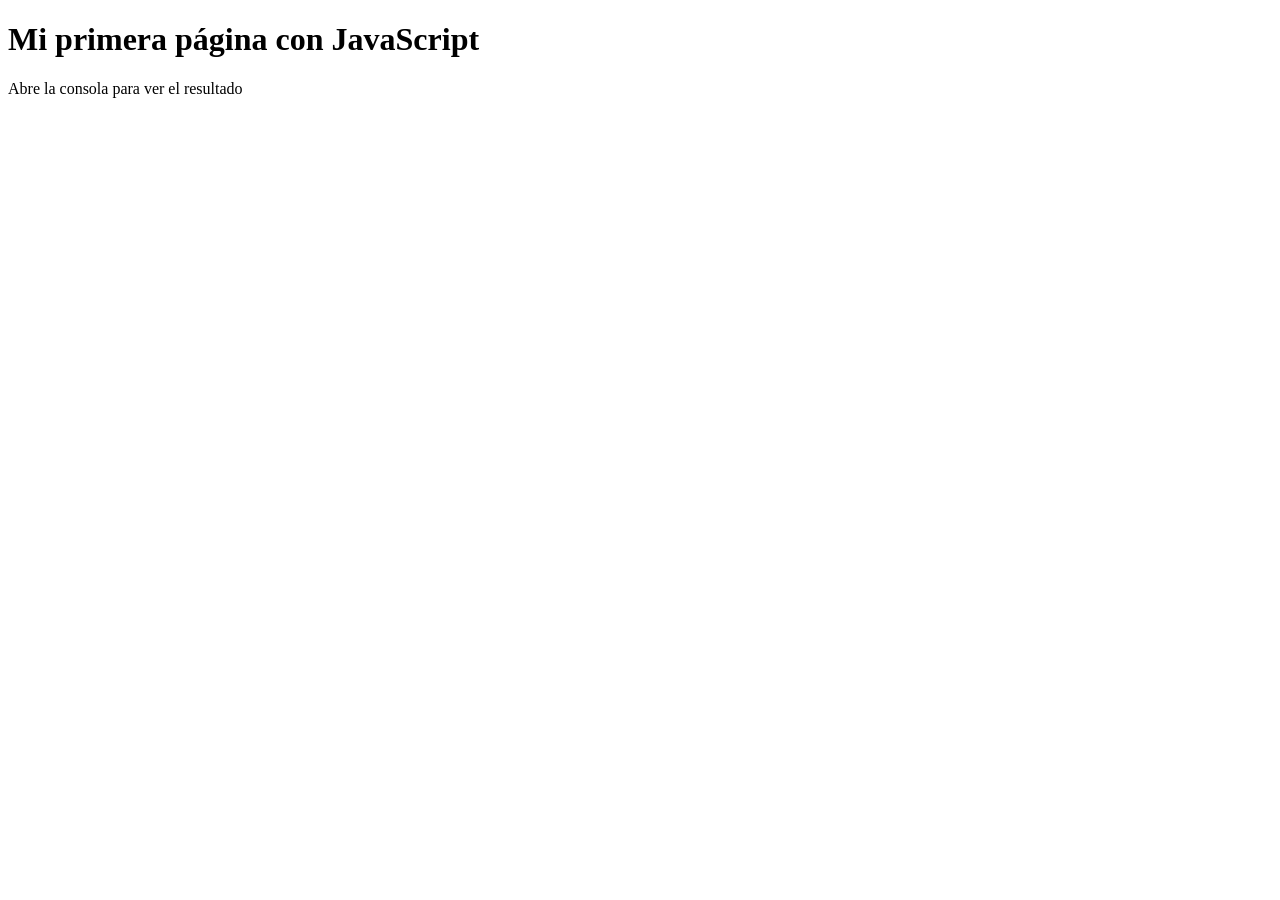
<file: 3_JS/1_Hola_Mundo/index.html>
<!DOCTYPE html>
<html lang="en">

<head>
    <meta charset="UTF-8">
    <meta name="viewport" content="width=device-width, initial-scale=1.0">
    <title>Document</title>
</head>

<body>
    <h1>Mi primera página con JavaScript</h1>
    <p>Abre la consola para ver el resultado</p>
    <script src="app.js"></script>
</body>

</html>
</file>
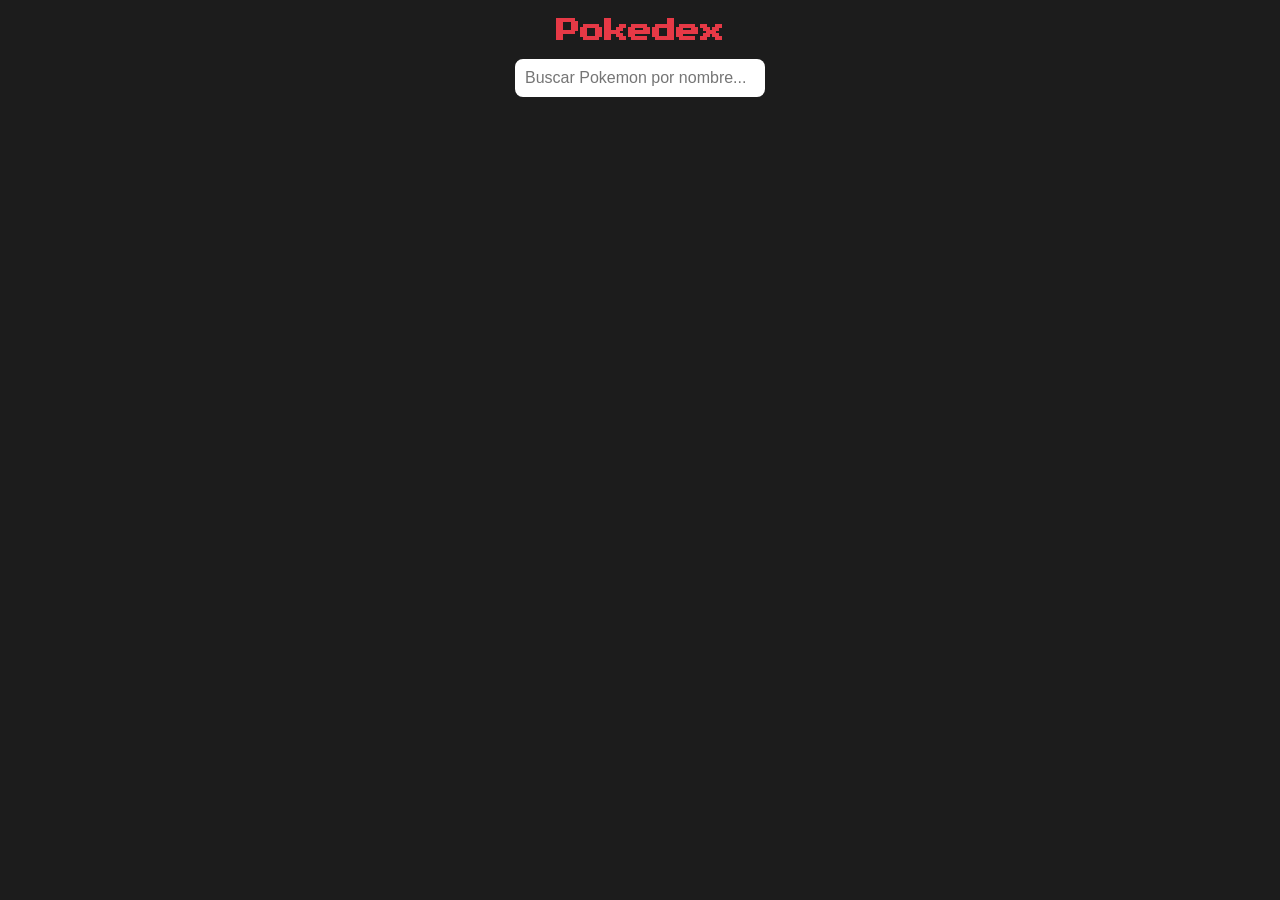
<file: 3_JS_Teoria/Pokedex/index.html>
<!DOCTYPE html>
<html lang="es">
<head>
    <meta charset="UTF-8">
    <meta name="viewport" content="width=device-width, initial-scale=1.0">
    <title>PodeApi Proyecto</title>
    <link rel="stylesheet" href="style.css">
</head>
<body>
    <section>
        <header>
            <h1>Pokedex</h1>
            <input type="text" id="buscar" class="input__buscar" autocomplete="off" placeholder="Buscar Pokemon por nombre..."/>
        </header>
        <main>
            <section id="contenedor_pokemones" class="contenedor__pokemones"></section>
        </main>
    </section>
    
    <script src="app.js"></script>

</body>
</html>
</file>
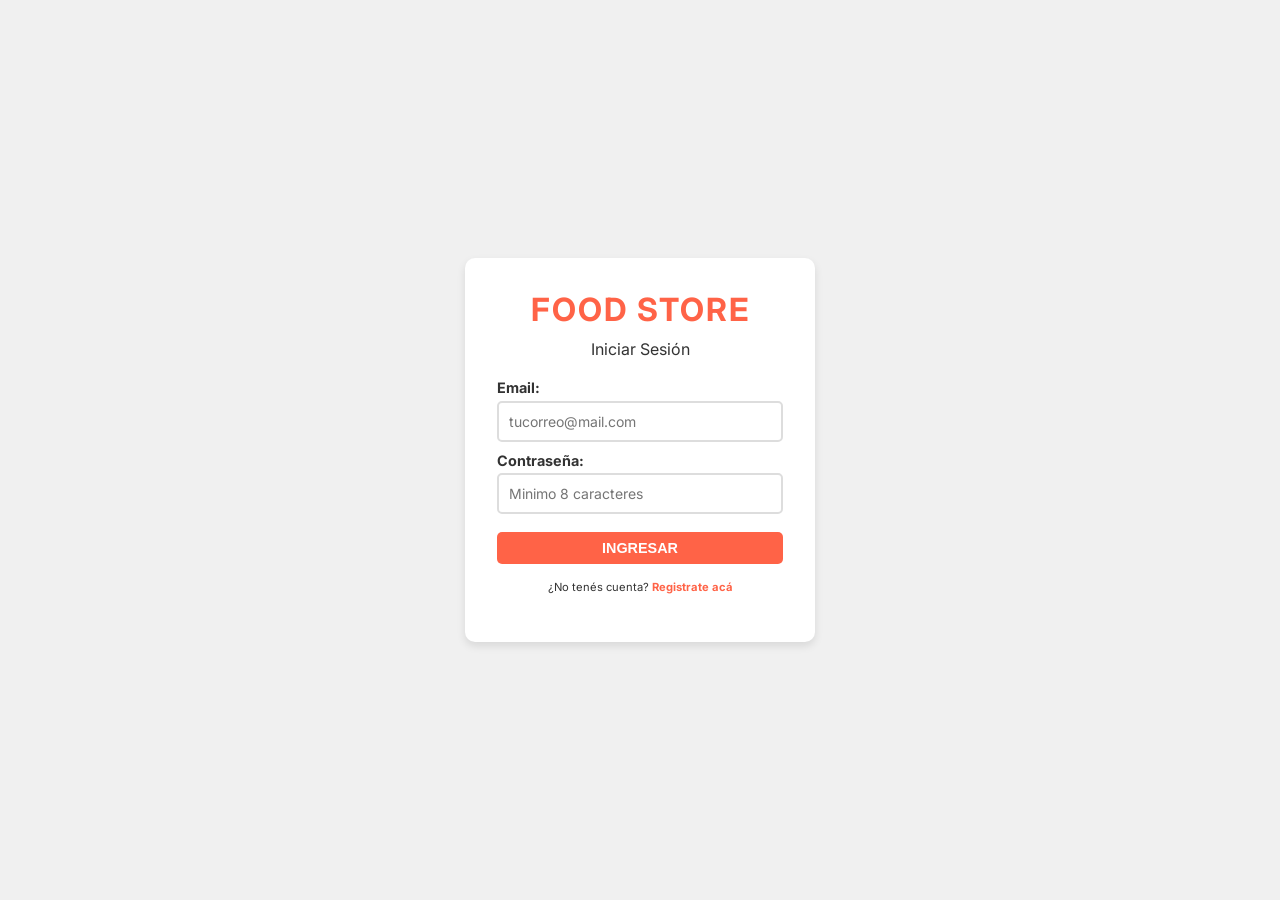
<file: 2-CSS/login.html>
<!DOCTYPE html>
<html lang="en">

<head>
    <meta charset="UTF-8">
    <meta name="viewport" content="width=device-width, initial-scale=1.0">
    <title>Food Store</title>
    <link rel="preconnect" href="https://fonts.googleapis.com">
    <link rel="preconnect" href="https://fonts.gstatic.com" crossorigin>
    <link
        href="https://fonts.googleapis.com/css2?family=Inter:ital,opsz,wght@0,14..32,100..900;1,14..32,100..900&display=swap"
        rel="stylesheet">
    <link rel="stylesheet" href="login.css">
</head>

<body>
    <div class="container">
        <form class="login-form">
            <h1>FOOD STORE</h1>
            <h2>Iniciar Sesión</h2>

            <label for="email">Email:</label>
            <input type="email" name="email" id="email" placeholder="tucorreo@mail.com" required>

            <label for="password">Contraseña:</label>
            <input type="password" name="password" id="password" placeholder="Minimo 8 caracteres" minlength="8" required>

            <button type="submit">INGRESAR</button>

            <p class="registro">¿No tenés cuenta? <a href="#">Registrate acá</a></p>
        </form>
    </div>
</body>

</html>
</file>
<file: 3_JS_Teoria/Pokedex/style.css>
@import url('https://fonts.googleapis.com/css2?family=Anton&family=Fira+Code:wght@300..700&family=Inter:ital,opsz,wght@0,14..32,100..900;1,14..32,100..900&family=Montserrat:ital,wght@0,100..900;1,100..900&family=Press+Start+2P&family=Roboto+Mono:ital,wght@0,100..700;1,100..700&family=Roboto:ital,wght@0,100..900;1,100..900&display=swap');

/* @IMPORT siempre al inicio */

* {
    margin: 0;
    padding: 0;
    box-sizing: border-box;
}

:root {
    --color-bg-body: #1c1c1c;
    /* gris muy claro para el fondo general */
    --color-bg-contenedor: #2a2a2a;
    /* blanco para los contenedores principales */
    --color-bg-tarjeta: #95a5a6;
    /* amarillo cálido para las tarjetas */
    --color-primario: #e63946;
    /* rojo intenso como acento principal */
    --color-text: #fff;
    /* azul oscuro para el texto */
    --border-radius: 8px;
}

body {
    background-color: var(--color-bg-body);
    font-family: 'Press Start 2P', cursive, sans-serif;
    color: var(--color-text);
    padding: 1.2rem;
    text-align: center;
}

h1 {
    color: var(--color-primario);
}

.input__buscar {
    margin-top: 1rem;
    padding: 0.625rem;
    width: 250px;
    border-radius: var(--border-radius);
    border: none;
    font-size: 1rem;
}

.input__buscar:focus {
    outline: 2px solid var(--color-primario);
}

.contenedor__pokemones {
    margin: 1rem auto;
    min-width: 25rem;
    max-width: 75rem;
    border-radius: var(--border-radius);
    display: grid;
    grid-template-columns: repeat(auto-fill, minmax(200px, 1fr)); /* se adapta a la pantalla */
    gap: 1rem;
    padding: 0.625rem;
    grid-auto-rows: min-content;
    justify-content: center;
    max-width: 100%;
    overflow: auto;

}

.contenedor__pokemones--flex {
    display: flex;
    justify-content: center;
    align-items: center;
}

.tarjeta{
    width: 100%;
    max-width: 220px;
    background-color: var(--color-bg-tarjeta);
    display: flex;
    justify-content: center;
    align-items: center;
    flex-direction: column;
    border-radius: var(--border-radius);
    padding: 2rem 0.625rem;
    box-shadow: 0 2px 5px rbga(0, 0, 0, 0.2);
    transition: transform .2s ease-in-out;
}

.tarjeta img{
    width: 6.25rem;
    height: 6.25rem;
}

.tarjeta:hover{
    cursor: pointer;
    transform: scale(1.04);
}
</file>
<file: 2-CSS/login.css>
:root {
    --color-fondo: #f0f0f0;
    --color-texto: #333;
    --color-blanco: #fff;
    --color-borde: #ddd;
    --color-focus: #ff4500;
    --color-primario: #ff6347;

}

* {
    padding: 0;
    margin: 0;
    box-sizing: border-box;
}

body {
    background-color: var(--color-fondo);
    font-family: "Inter", sans-serif;
}

.container {
    display: flex;
    justify-content: center;
    align-items: center;
    min-height: 100vh;
}

.login-form {
    display: flex;
    flex-direction: column;
    width: 100%;
    max-width: 350px;
    background-color: var(--color-blanco);
    padding: 32px;
    border-radius: 10px;
    box-shadow: 0 4px 8px rgba(0, 0, 0, 0.1)
}


.login-form h1 {
    text-transform: uppercase;
    color: var(--color-primario);
    text-align: center;
    letter-spacing: 2px;
    font-size: 2rem;
    margin-bottom: 10px;
}

.login-form h2 {
    color: var(--color-texto);
    font-size: 1rem;
    font-weight: normal;
    text-align: center;
    margin-bottom: 1.25rem;
}

.login-form label {
    color: var(--color-texto);
    font-weight: bold;
    font-size: 0.9rem;
    margin-bottom: 0.3rem;
}

.login-form .registro {
    font-size: 0.7rem;
    text-align: center;
    margin: 1rem;
    color: var(--color-texto); 
}

.login-form a {
    text-decoration: none;
    font-weight: bold;
    color: var(--color-primario);
}

.login-form a:hover {
    text-decoration: underline;
    color: var(--color-focus);
}

.login-form input {
    width: 100%;
    padding: 0.625rem;
    border: 2px solid var(--color-borde);
    border-radius: 5px;
    font-size: 0.875rem;
    margin-bottom: 0.625rem;
    font-family: inherit; 
}

.login-form input:focus {
    outline: none;
    border-color: var(--color-focus);
    box-shadow: 0 0 3px var(--color-focus);
}


.login-form button {
    background: var(--color-primario);
    border: none;
    border-radius: 5px;
    padding: 0.5rem;
    margin-top: 0.5rem;
    color: var(--color-blanco);
    font-weight:bold;
    font-size: 0.90rem;
}

.login-form button:hover {
    cursor: pointer;
    background-color: var(--color-focus);
    box-shadow: 0 2px 4px var(--color-focus);
}

.login-form button:active{
    transform: translateY(2px);
    box-shadow: 0 1px 2px var(--color-focus);
    
}
</file>
